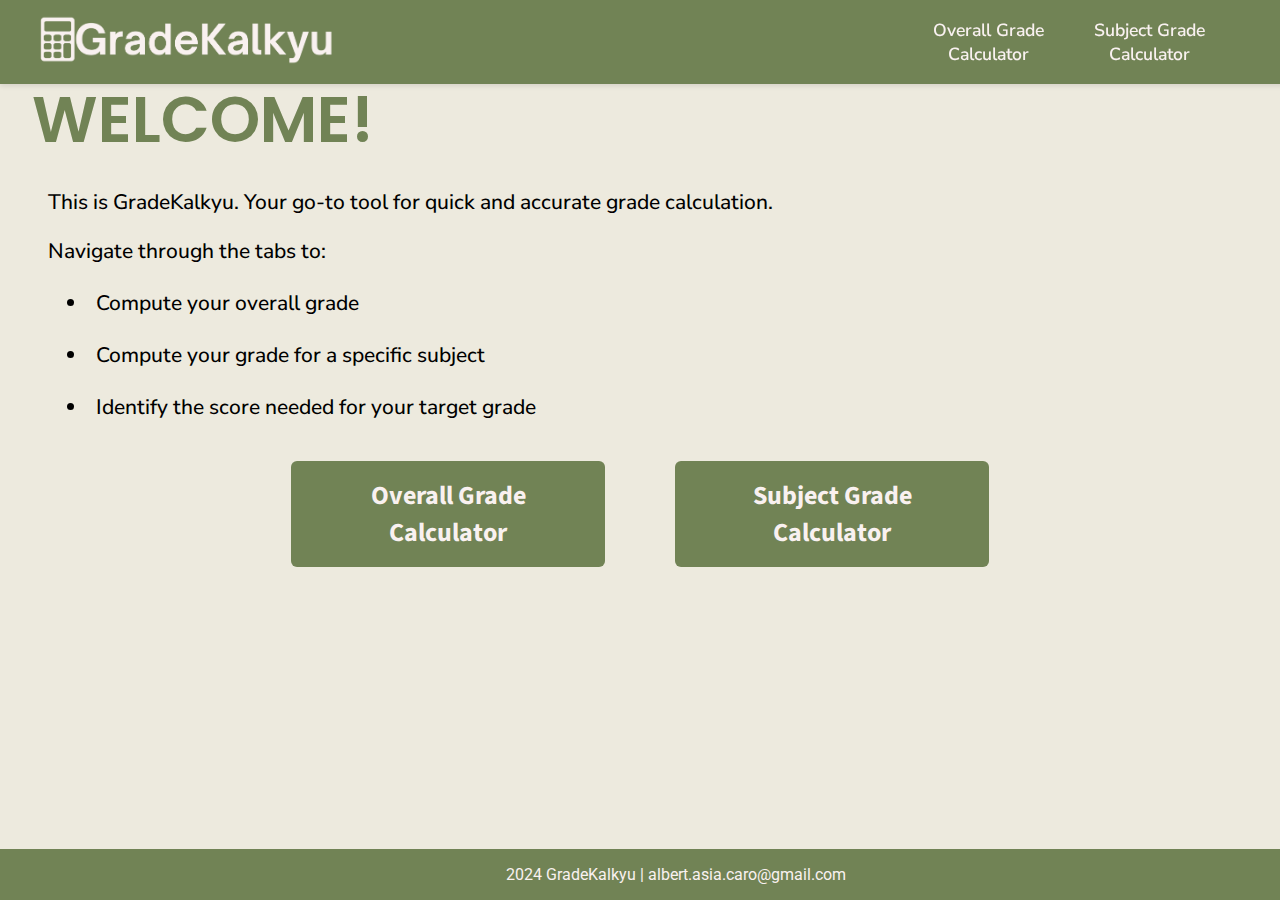
<file: index.html>
<!DOCTYPE html>
<html>
    <head>
        <meta charset="UTF-8">
        <meta name="viewport" content="width=device-width, initial-scale=1.0">
        <title>GradeKalkyu</title>
        <link rel="stylesheet" href="css/styles.css">
        <link rel="apple-touch-icon" sizes="180x180" href="favicon_io/apple-touch-icon.png">
        <link rel="icon" type="image/png" sizes="32x32" href="favicon_io/favicon-32x32.png">
        <link rel="icon" type="image/png" sizes="16x16" href="favicon_io/favicon-16x16.png">
        <link rel="manifest" href="favicon_io/site.webmanifest">
    </head>
    <body class="body">

        <header class="header-bar">
            <div class="logo">
                    <a href="index.html"><img src="GradeKalkyuLogo.png" alt="GradeKalkyu"></a>
            </div>
            <div class="right-links">
                    <a href="overall-grade-calculator.html">Overall Grade<br> Calculator</a>
                    <a href="subject-grade-calculator.html">Subject Grade<br> Calculator</a>
            </div>
        </header>
        <main>
            <div>
                <h1 class="welcome-heading">WELCOME!</h1>
            </div>

            <div class="welcome-message">
                <p>This is GradeKalkyu. Your go-to tool for quick and accurate grade calculation.</p>
                <p>Navigate through the tabs to:</p>
                <ul>
                    <li>Compute your overall grade</li>
                    <li>Compute your grade for a specific subject</li>
                    <li>Identify the score needed for your target grade</li>
                </ul> 
            </div>

            <div class="button-container">
                <a href="overall-grade-calculator.html" class="calculate-button">Overall Grade<br> Calculator</a>
                <a href="subject-grade-calculator.html" class="calculate-button">Subject Grade<br> Calculator</a>
            </div>
        </main>
        <footer class="footer-bar">
            <p class="footer-content">2024 GradeKalkyu |  albert.asia.caro@gmail.com</p>
        </footer>
    </body>
</html>
</file>
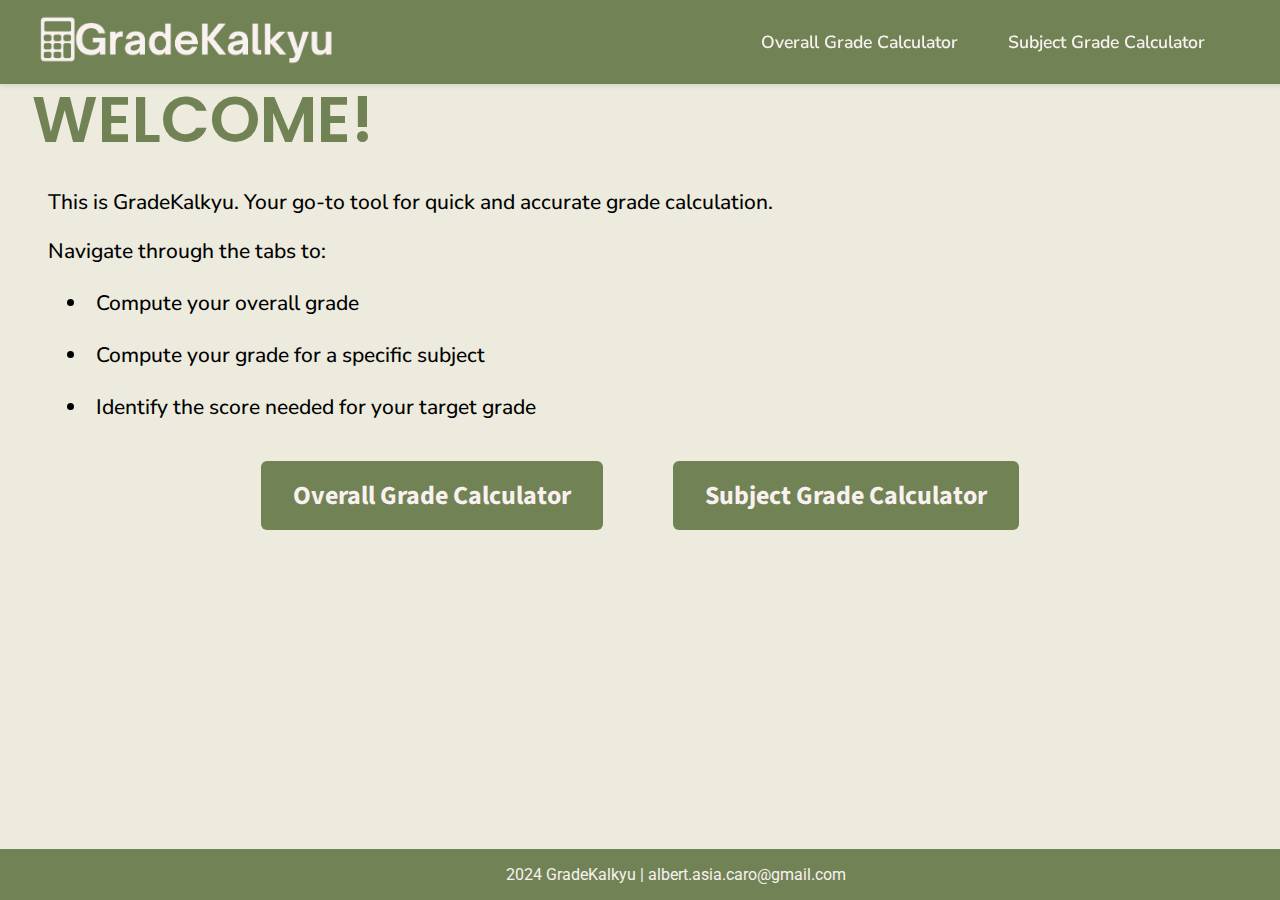
<file: home-page.html>
<!DOCTYPE html>
<html>
    <head>
        <meta charset="UTF-8">
        <meta name="viewport" content="width=device-width, initial-scale=1.0">
        <title>GradeKalkyu</title>
        <link rel="stylesheet" href="css/styles.css">
        <link rel="apple-touch-icon" sizes="180x180" href="favicon_io/apple-touch-icon.png">
        <link rel="icon" type="image/png" sizes="32x32" href="favicon_io/favicon-32x32.png">
        <link rel="icon" type="image/png" sizes="16x16" href="favicon_io/favicon-16x16.png">
        <link rel="manifest" href="favicon_io/site.webmanifest">
    </head>
    <body class="body">

        <header class="header-bar">
            <div class="logo">
                    <a href="home-page.html"><img src="GradeKalkyuLogo.png" alt="GradeKalkyu"></a>
            </div>
            <div class="right-links">
                    <a href="overall-grade-calculator.html">Overall Grade Calculator</a>
                    <a href="subject-grade-calculator.html">Subject Grade Calculator</a>
            </div>
        </header>
        <main>
            <div>
                <h1 class="welcome-heading">WELCOME!</h1>
            </div>

            <div class="welcome-message">
                <p>This is GradeKalkyu. Your go-to tool for quick and accurate grade calculation.</p>
                <p>Navigate through the tabs to:</p>
                <ul>
                    <li>Compute your overall grade</li>
                    <li>Compute your grade for a specific subject</li>
                    <li>Identify the score needed for your target grade</li>
                </ul> 
            </div>

            <div class="button-container">
                <a href="overall-grade-calculator.html" class="calculate-button">Overall Grade Calculator</a>
                <a href="subject-grade-calculator.html" class="calculate-button">Subject Grade Calculator</a>
            </div>
        </main>
        <footer class="footer-bar">
            <p class="footer-content">2024 GradeKalkyu |  albert.asia.caro@gmail.com</p>
        </footer>
    </body>
</html>
</file>
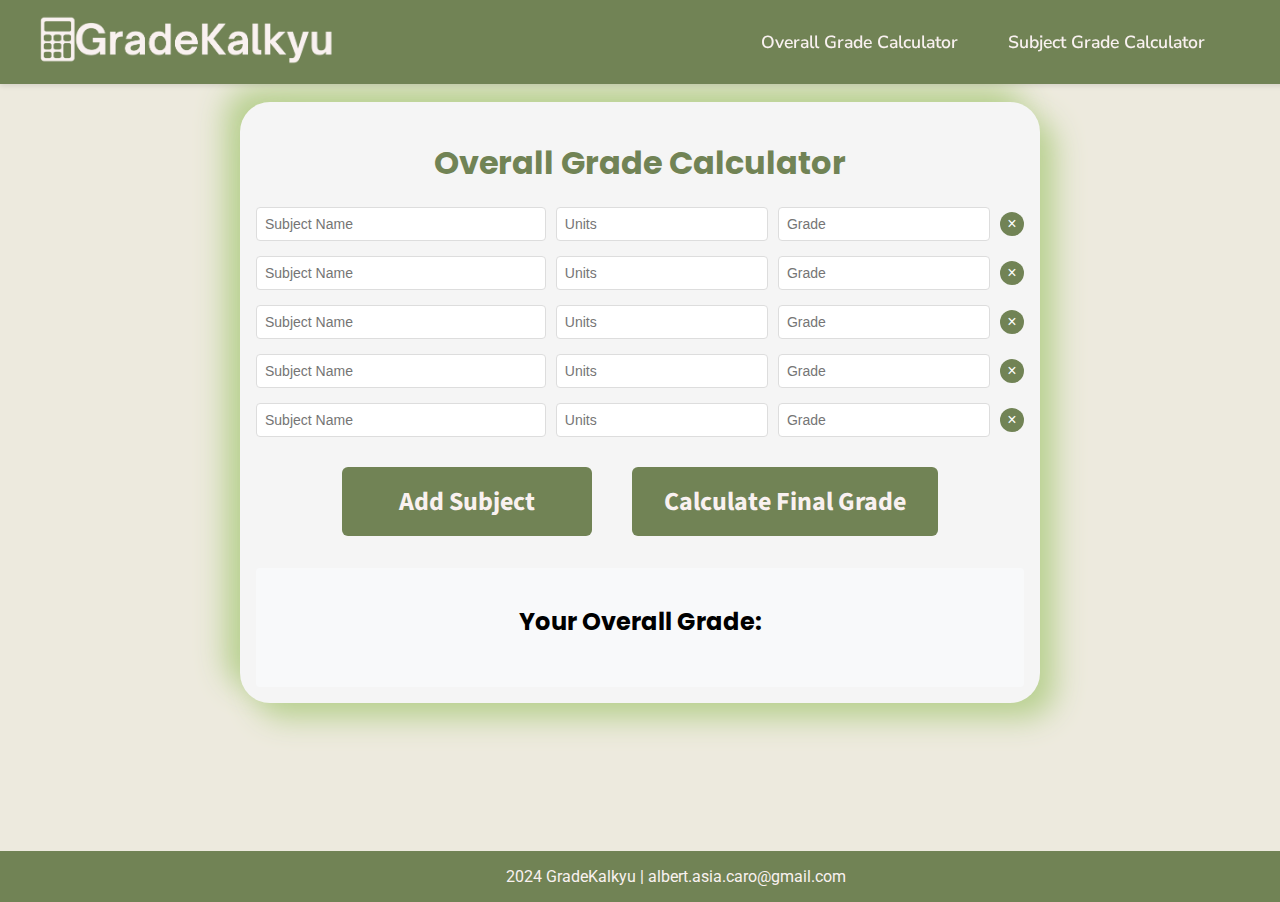
<file: overall-grade-calculator.html>
<!DOCTYPE html>
<html>
    <head>
        <meta charset="UTF-8">
        <meta name="viewport" content="width=device-width, initial-scale=1.0">
        <title>GradeKalkyu</title>
        <link rel="stylesheet" href="css/styles.css">
        <link rel="apple-touch-icon" sizes="180x180" href="favicon_io/apple-touch-icon.png">
        <link rel="icon" type="image/png" sizes="32x32" href="favicon_io/favicon-32x32.png">
        <link rel="icon" type="image/png" sizes="16x16" href="favicon_io/favicon-16x16.png">
        <link rel="manifest" href="favicon_io/site.webmanifest">
    </head>
    <body class="body">

        <header class="header-bar">
            <div class="logo">
                    <a href="index.html"><img src="GradeKalkyuLogo.png" alt="GradeKalkyu"></a>
            </div>

            <div class="right-links">
                    <a href="overall-grade-calculator.html">Overall Grade Calculator</a>
                    <a href="subject-grade-calculator.html">Subject Grade Calculator</a>
            </div>
        </header>

        <main>
            <div class = "calculator-container">
                <div class="calculator-section">

                    <h1 class="calculator-title">Overall Grade Calculator</h1>

                    <form id="gradesCalculatorForm">

                        <div id="subjects-container" class="subjects-container">
                        </div>

                        <div class="calculator-buttons">
                            <button type="button" onclick="addSubjectRow()" class="add-button">Add Subject</button>
                            <button type="button" onclick="calculateOverallGrade()" class="calculate-button">Calculate Final Grade</button>
                        </div>

                        <div id="result" class="result-container">
                            <h2>Your Overall Grade:</h2>
                            <p id="final-grade" class="final-grade"></p>
                            <p id="congrats-message" class="congrats-message"></p>
                        </div>
                    </form>
                </div>
            </div>
        </main>
        <footer class="footer-bar">
            <p class="footer-content">2024 GradeKalkyu |  albert.asia.caro@gmail.com</p>
        </footer>

        <script src="javascript/overall-grade-calculator.js"></script>
    </body>
</html>
</file>
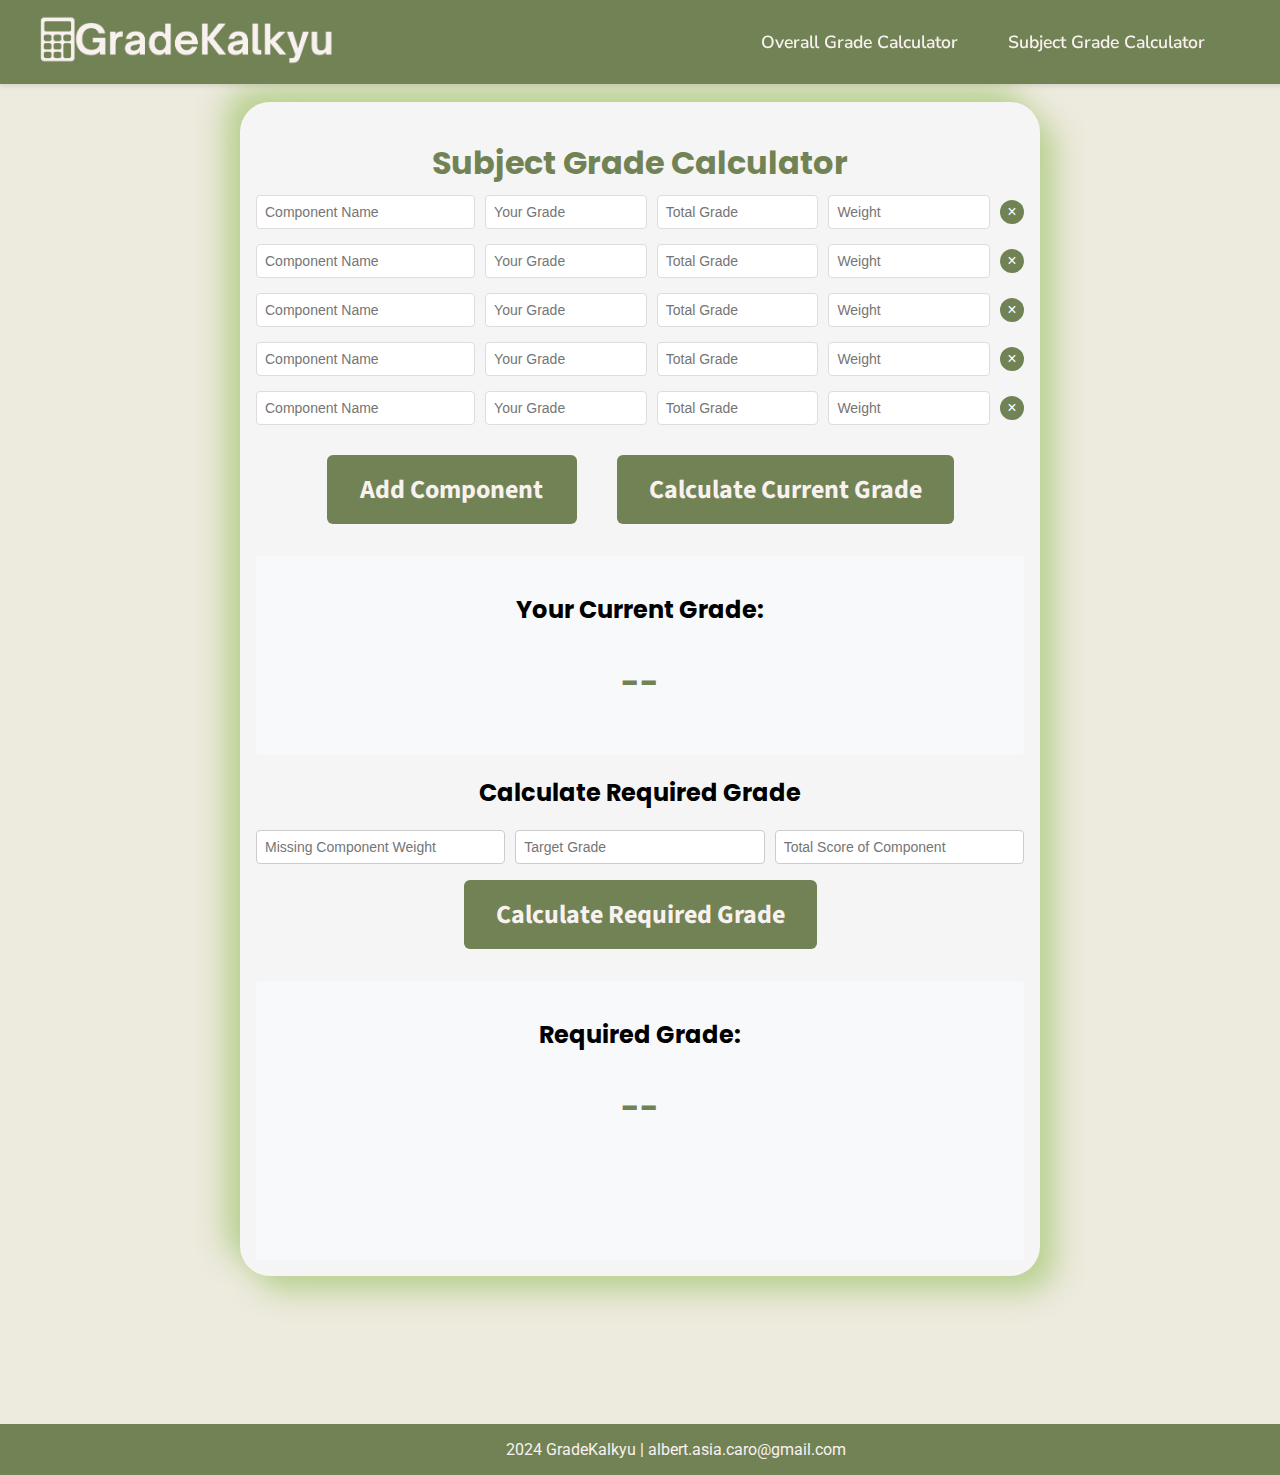
<file: subject-grade-calculator.html>
<!DOCTYPE html>
<html>
    <head>
        <meta charset="UTF-8">
        <meta name="viewport" content="width=device-width, initial-scale=1.0">
        <title>GradeKalkyu</title>
        <link rel="stylesheet" href="css/styles.css">
        <link rel="apple-touch-icon" sizes="180x180" href="favicon_io/apple-touch-icon.png">
        <link rel="icon" type="image/png" sizes="32x32" href="favicon_io/favicon-32x32.png">
        <link rel="icon" type="image/png" sizes="16x16" href="favicon_io/favicon-16x16.png">
        <link rel="manifest" href="favicon_io/site.webmanifest">
    </head>
    <body class="body">

        <header class="header-bar">
            <div class="logo">
                    <a href="index.html"><img src="GradeKalkyuLogo.png" alt="GradeKalkyu"></a>
            </div>
            <div class="right-links">
                    <a href="overall-grade-calculator.html">Overall Grade Calculator</a>
                    <a href="subject-grade-calculator.html">Subject Grade Calculator</a>
            </div>
        </header>
        <main>
            <div class = "calculator-container">
                <div class="calculator-section">
                    <h1 class="calculator-title">Subject Grade Calculator</h1>

                    <div id="components-container">
                        
                    </div>

                    <div class="calculator-buttons">
                        <button type="button" onclick="addComponentRow()" class="add-button">Add Component</button>
                        <button type="button" onclick="calculateSubjectGrade()" class="calculate-button">Calculate Current Grade</button>
                    </div>

                    <div id="current-grade-result" class="result-container">
                        <h2>Your Current Grade:</h2>
                        <p id="subject-grade" class="subject-grade">--</p>
                    </div>
                    
                    <div class="calculate-required-grade">
                        <h2>Calculate Required Grade</h2>

                        <div class="required-grade-inputs">

                            <div id="remaining-grade-input" class="input-group">

                            </div>

                            <button type="button" onclick="calculateRequiredGrade()" class="calculate-button">Calculate Required Grade</button>
                        </div>

                        <div id="required-grade-result" class="result-container">
                            <h2>Required Grade:</h2>
                            <p id="required-grade" class="final-grade">--</p>
                            <p id="required-grade-message" class="final-grade"><br></p>
                        </div>

                    </div>
                </div>
            </div>  
        </main>
        <footer class="footer-bar">
            <p class="footer-content">2024 GradeKalkyu |  albert.asia.caro@gmail.com</p>
        </footer>

        <script src="javascript/subject-grade-calculator.js"></script>
    </body>
</html>
</file>
<file: css/styles.css>
@import url('https://fonts.googleapis.com/css2?family=Nunito+Sans:ital,opsz,wght@0,6..12,200..1000;1,6..12,200..1000&family=Poppins:ital,wght@0,100;0,200;0,300;0,400;0,500;0,600;0,700;0,800;0,900;1,100;1,200;1,300;1,400;1,500;1,600;1,700;1,800;1,900&family=Roboto:ital,wght@0,100;0,300;0,400;0,500;0,700;0,900;1,100;1,300;1,400;1,500;1,700;1,900&display=swap');
@import url('https://fonts.googleapis.com/css2?family=Poppins:ital,wght@0,100;0,200;0,300;0,400;0,500;0,600;0,700;0,800;0,900;1,100;1,200;1,300;1,400;1,500;1,600;1,700;1,800;1,900&family=Roboto:ital,wght@0,100;0,300;0,400;0,500;0,700;0,900;1,100;1,300;1,400;1,500;1,700;1,900&display=swap');
@import url('https://fonts.googleapis.com/css2?family=Nunito+Sans:ital,opsz,wght@0,6..12,200..1000;1,6..12,200..1000&family=Poppins:ital,wght@0,100;0,200;0,300;0,400;0,500;0,600;0,700;0,800;0,900;1,100;1,200;1,300;1,400;1,500;1,600;1,700;1,800;1,900&family=Roboto:ital,wght@0,100;0,300;0,400;0,500;0,700;0,900;1,100;1,300;1,400;1,500;1,700;1,900&display=swap');
@import url('https://fonts.googleapis.com/css2?family=Source+Sans+3:ital,wght@0,200..900;1,200..900&display=swap');

.subject-row, .component-row {
    display: flex;
    gap: 1rem;
    margin-bottom: 1rem;
}

body{
    min-height: 100vh;
    display: flex;
    flex-direction: column;
    margin: 0;
    padding: 0;
}

main{
    flex: 1;
    padding: 2rem;
}

.calculate-button {
    font-family: 'Source Sans 3', sans-serif;
    padding: 1rem 2rem;
    background-color: #718355;
    color: #f9f1f0;
    border: none;
    border-radius: 6px;
    cursor: pointer;
    text-decoration: none;
    transition: all 0.3s ease;
    font-size: 26px;
    min-width: 250px;
    text-align: center;
    font-weight: 700;
    margin-bottom: 0;
    justify-content: center;
}

.calculate-button:hover {
    background-color: #5c6b44; 
    transform: translateY(-2px);
    transition: all 0.3s ease;
}


.button-container{
    display: flex;
    justify-content: center;
    gap: 70px;
    margin-top: 2rem;
}

.result {
    margin-top: 2rem;
    padding: 1rem;
    background-color: #f8f9fa;
    border-radius: 4px;
}

.welcome-heading {
    color:#718355;
    font-family: 'Poppins', sans-serif;
    font-weight: 600;
    font-size: 64px;
    margin-top: 40px;
    margin-bottom: 0;
    padding: 30px,0,0,0;
}

.header-bar {
    position: fixed;
    top: 0;
    left: 0;
    width: 100%;
    background-color: #718355;
    color: #f9f1f0;
    display: flex;
    justify-content: space-between;
    align-items: center;
    padding: 15px 20px;
    box-shadow: 0 2px 5px rgba(0, 0, 0, 0.1);
    z-index: 1000;
    transition: all 0.3s ease;
    
}

.header-bar a {
    color: #f9f1f0;
    text-decoration: none;
    margin: 0 15px;
}

.header-bar a:hover {
    color: #d4d4d4; 
    transition: color 0.3s ease;
}

.logo img{
    height: 50px;
    cursor: pointer;
}

.right-links{
    font-family: 'Nunito Sans', sans-serif;
    font-weight: 600;
    display: flex;
    gap: 20px;
    margin-right: 80px;
    font-size: 1.1rem;
    text-align: center;
}

.body{
    background-color: #EDEADE;
}

.welcome-message{
    max-width: 800px;
    margin: 0 0rem;
    padding: 0 1rem;
}

.welcome-message p {
    font-family: 'Nunito Sans', sans-serif;
    font-weight: 500;
    font-size: 21px;
    margin-bottom: 1rem;
}

.welcome-message ul {
    padding: 2rem,0,0,0;
    margin: 1rem 0;
}

.welcome-message li {
    font-family: 'Nunito Sans', sans-serif;
    font-weight: 500;
    font-size: 21px;
    margin: 0.5rem 0;
    padding: 0.5rem;
}


.footer-bar{
    background-color: #718355;
    color:#f9f1f0;
    padding: 1rem 0;
    margin-top: 3rem;
    position: relative;
    bottom: 0;
    width: 100%;
    text-align: center;
    font-family: 'Roboto', sans-serif;
}

.footer-content{
    margin: 0;
    text-align: center;
    margin-left: 4.5rem;
}


/*style/design for overall-grade-calculator.html and subject-grade-calculator.html*/

.add-button {
    font-family: 'Source Sans 3', sans-serif;
    padding: 1rem 2rem;
    background: #718355;
    color:#f9f1f0;
    border: none;
    border-radius: 6px;
    cursor: pointer;
    text-decoration: none;
    transition: all 0.3s ease;
    font-size: 26px;
    min-width: 250px;
    text-align: center;
    font-weight: 700;
    margin-bottom: 0;
}

.add-button:hover {
    background-color: #5c6b44; 
    transform: translateY(-2px);
    transition: all 0.3s ease;
}

.calculator-container {
    max-width: 800px;
    margin: 50px auto 0;
    padding: 20px;
}

.calculator-title {
    color: #718355;
    text-align: center;
    margin-bottom: 0.5rem;
    font-family: 'Poppins', sans-serif;
}

.calculator-section {
    margin-bottom: 3rem;
    padding: 1rem;
    border-radius: 30px;
    background: whitesmoke;
    box-shadow: 15px 15px 30px #b9d191,
               -15px -15px 30px #b9d191;
}

.input-group {
    margin-bottom: 1rem;
}

.input-group input {
    width: 100%;
    padding: 0.5rem;
    border: 1px solid #ddd;
    border-radius: 4px;
}

.button-group {
    margin: 1rem 0;
    display: flex;
    gap: 1rem;
}

.result-container {
    font-family: 'Poppins', sans-serif;
    font-weight: 700;
    margin-top: 2rem;
    padding: 1rem;
    background-color: #f8f9fa;
    border-radius: 4px;
    text-align: center;
}

.final-grade {
    font-size: 2rem;
    color: #718355;
    font-weight: bold;
}

.subject-grade {
    font-size: 2rem;
    color: #718355;
    font-weight: bold;
}

.required-grade {
    margin-top: 2rem;
}

.subjects-container {
    text-align: center;
    margin-top: 20px;
}

.components-container {
    text-align: center;
    margin-top: 20px;
}

.subjects-row {
    display: flex;
    gap: 20px; 
    justify-content: center;
    margin-bottom: 15px;
    align-items: center;
}

.components-row {
    display: flex;
    gap: 20px; 
    justify-content: center;
    margin-bottom: 15px;
    align-items: center;
}

.calculator-buttons {
    display: flex;
    justify-content: center;
    gap: 40px;
    margin-top: 30px;
}

.remove-button {
    background: #718355;
    color: white;
    border: none;
    border-radius: 50%;
    width: 24px;
    height: 24px;
    cursor: pointer;
    font-size: 16px;
    line-height: 1;
    padding: 0;
}
.remove-button:hover {
    background: rgb(151, 23, 23)
}

.calculate-required-grade {
    font-family: 'Poppins', sans-serif;
    text-align: center;
    justify-content: center;
}

.missing-component-row {
    display: flex; 
    gap: 10px; 
    margin-bottom: 10px; 
}

.missing-component-row input {
    flex: 1; 
    padding: 8px; 
    border: 1px solid #ccc; 
    border-radius: 4px; 
    box-sizing: border-box; 
}


.subjects-row,
.components-row {
    display: flex;
    gap: 10px;
    margin-bottom: 15px;
    width: 100%;
    align-items: center;
}


.subject-name,
.component-name {
    flex: 1.4;
    min-width: 200px;
    padding: 8px;
}

.units,
.grade,
.component-grade,
.total-component-grade,
.component-weight {
    flex: 1;
    min-width: 100px;
    padding: 8px;
}


.missing-component-row {
    display: flex;
    gap: 10px;
    margin-bottom: 15px;
    width: 100%;
}

.missing-component-row input {
    flex: 1;
    min-width: 120px;
    padding: 8px;
}


input {
    border: 1px solid #ddd;
    border-radius: 4px;
    font-size: 14px;
    box-sizing: border-box;
}

.remove-button {
    width: 24px;
    height: 24px;
    flex-shrink: 0;
}

@media (max-width: 768px) {
    .subjects-row,
    .components-row,
    .missing-component-row {
        gap: 8px;
    }

    input {
        font-size: 14px;
        padding: 8px 4px;
    }
}

@media (max-width: 380px) {
    .subjects-row,
    .components-row,
    .missing-component-row {
        gap: 4px;
    }

    input {
        font-size: 12px;
        padding: 6px 2px;
    }
}



/*this css code is for the website's compatibility with mobile devices*/
@media (max-width: 768px) {
    .header-bar {
        flex-direction: column;
        padding: 10px 5px;
        position: relative;
    }

    .right-links {
        margin-right: 0;
        margin-top: 10px;
    }

    .logo img {
        height: 40px;
    }

    
    main {
        padding: 1rem;
        margin-top: 100px;
    }

    .welcome-heading {
        font-size: 36px;
        text-align: center;
        margin-top: 20px;
    }


    .calculator-container {
        width: 95%;
        margin: 20px auto 0;
        padding: 10px;
    }

    .calculator-section {
        padding: 1rem;
        width: 100%;
        box-sizing: border-box;
    }


    .subjects-row, 
    .components-row {
        display: flex;
        flex-direction: row;
        gap: 8px;
        margin-bottom: 15px;
        width: 100%;
    }

    .subjects-row input,
    .components-row input {
        flex: 1;
        min-width: 0;
        font-size: 14px;
        padding: 8px 4px;
    }

    .remove-button {
        min-width: 24px;
        height: 24px;
        flex-shrink: 0;
    }

    .calculator-buttons {
        display: flex;
        flex-direction: row;
        justify-content: center;
        gap: 10px;
        margin: 20px auto;
        width: 100%;
        max-width: 500px;
        padding: 0 10px;
        box-sizing: border-box;
    }

    .calculate-button,
    .add-button {
        width: 45%;
        min-width: 120px;
        font-size: 16px;
        padding: 0.8rem 0.5rem;
        white-space: normal;
        height: auto;
    }

    .result-container {
        margin-top: 1.5rem;
        padding: 0.8rem;
        width: 100%;
        box-sizing: border-box;
    }

    .final-grade,
    .subject-grade {
        font-size: 1.5rem;
    }

    .footer-content {
        margin-left: 0;
        padding: 0 1rem;
    }
}



/* Additional breakpoint for very small devices */
@media (max-width: 380px) {
    .subjects-row,
    .components-row {
        gap: 4px;
    }

    .subjects-row input,
    .components-row input {
        font-size: 12px;
        padding: 6px 2px;
    }

    .remove-button {
        min-width: 20px;
        height: 20px;
        font-size: 14px;
    }

    .calculator-buttons {
        flex-direction: column;
        align-items: center;
        gap: 15px;
    }

    .calculate-button,
    .add-button {
        width: 80%;
        font-size: 16px;
    }
}
</file>
